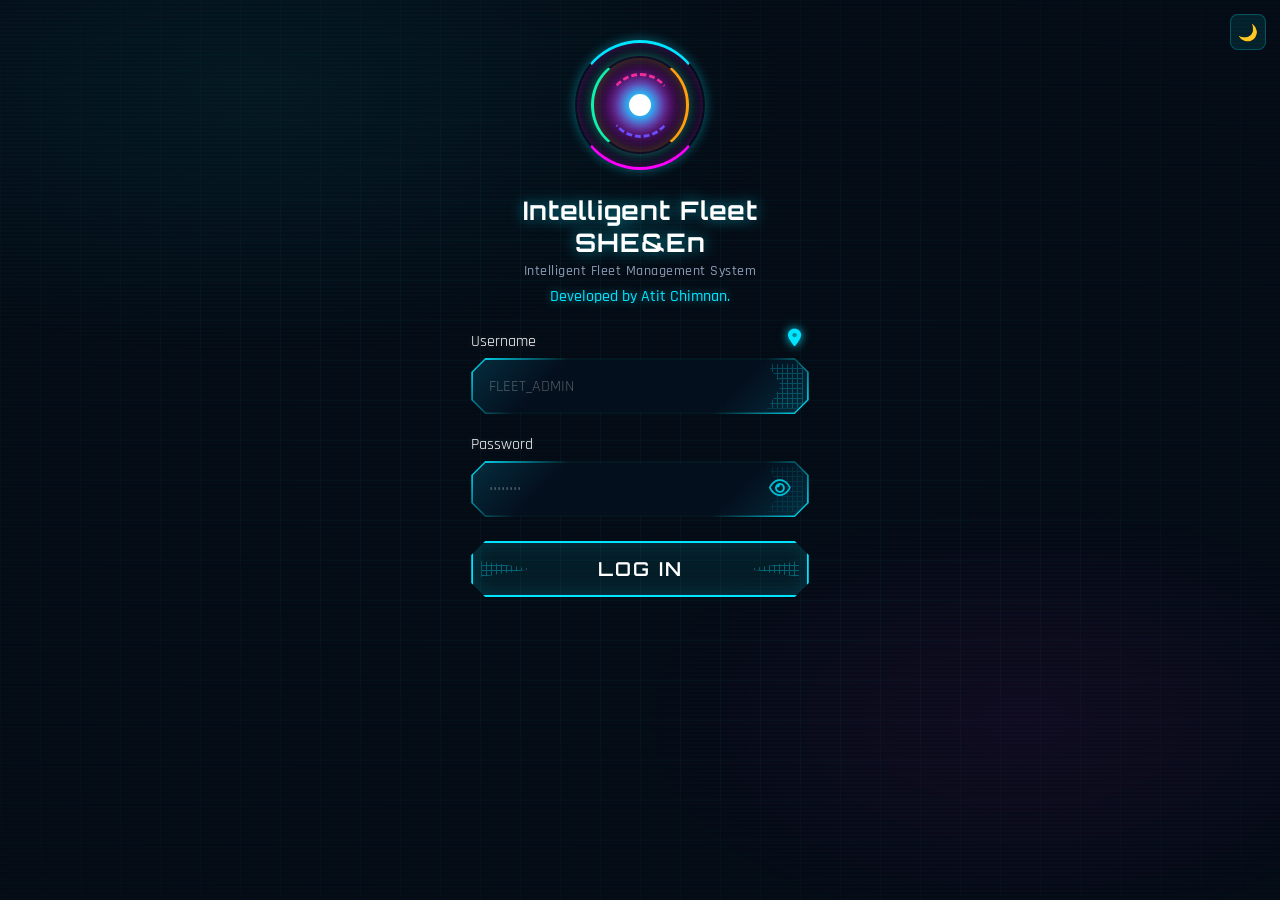
<file: login.html>
<!DOCTYPE html>
<html lang="th">
<head>
<meta charset="UTF-8">
<meta name="viewport" content="width=device-width,initial-scale=1.0">
<title>Intelligent Fleet SHE&amp;En</title>
<script src="theme.js"></script>
<link rel="stylesheet" href="https://cdnjs.cloudflare.com/ajax/libs/font-awesome/6.4.0/css/all.min.css">
<link href="https://fonts.googleapis.com/css2?family=Orbitron:wght@400;500;700&family=Rajdhani:wght@400;500;600;700&display=swap" rel="stylesheet">
<style>
:root{--neon:#00e5ff;--neon-dim:rgba(0,229,255,.2);--neon-glow:rgba(0,229,255,.6);--bg:#050b14;}
*{box-sizing:border-box;margin:0;padding:0;}
html,body{
  height:100%;background:var(--bg);color:#fff;
  font-family:'Rajdhani',sans-serif;
  overflow-x:hidden;overflow-y:auto;
  display:flex;flex-direction:column;align-items:center;
}

/* ── Background ── */
.bg-wrap{position:fixed;inset:0;z-index:0;pointer-events:none;}
.bg-grid{
  position:absolute;inset:0;
  background-image:linear-gradient(rgba(0,229,255,.04) 1px,transparent 1px),
    linear-gradient(90deg,rgba(0,229,255,.04) 1px,transparent 1px);
  background-size:40px 40px;
  mask-image:radial-gradient(ellipse 80% 80% at 50% 50%,black 30%,transparent 100%);
}
.bg-grad{
  position:absolute;inset:0;
  background:radial-gradient(ellipse 70% 50% at 20% 10%,rgba(0,229,255,.06) 0%,transparent 60%),
    radial-gradient(ellipse 50% 40% at 80% 80%,rgba(255,0,255,.05) 0%,transparent 60%);
}
.scan-line{
  position:absolute;inset:0;
  background:linear-gradient(to bottom,transparent 50%,rgba(0,229,255,.015) 50%);
  background-size:100% 4px;
  animation:scanMove 8s linear infinite;
}
@keyframes scanMove{0%{background-position:0 0;}100%{background-position:0 100vh;}}

/* ── Hologram rings ── */
.hologram-wrap{
  position:relative;z-index:2;
  display:flex;flex-direction:column;align-items:center;
  padding-top:40px;margin-bottom:8px;
}
.sci-fi-rings{
  position:relative;width:130px;height:130px;
  perspective:800px;transform-style:preserve-3d;
  margin-bottom:16px;
}
.ring{position:absolute;inset:0;margin:auto;border-radius:50%;border:2px solid transparent;transform-style:preserve-3d;}
.ring-1{width:100%;height:100%;border-top:3px solid #00e5ff;border-bottom:3px solid #ff00ff;animation:rotR1 6s linear infinite;box-shadow:0 0 12px rgba(0,229,255,.4),inset 0 0 12px rgba(255,0,255,.3);}
.ring-2{width:75%;height:75%;border-left:3px solid #00ffaa;border-right:3px solid #ffaa00;animation:rotR2 4s linear infinite;box-shadow:0 0 12px rgba(0,255,170,.4),inset 0 0 12px rgba(255,170,0,.3);}
.ring-3{width:50%;height:50%;border-top:3px dashed #ff3366;border-bottom:3px dashed #3366ff;animation:rotR3 8s linear infinite;}
.core{position:absolute;width:22px;height:22px;inset:0;margin:auto;background:#fff;border-radius:50%;box-shadow:0 0 16px 8px #00e5ff,0 0 32px 16px #ff00ff;animation:pulseC 2s ease-in-out infinite alternate;}
@keyframes rotR1{0%{transform:rotateX(60deg) rotateY(0deg) rotateZ(0deg);}100%{transform:rotateX(60deg) rotateY(360deg) rotateZ(360deg);}}
@keyframes rotR2{0%{transform:rotateX(45deg) rotateY(90deg) rotateZ(0deg);}100%{transform:rotateX(45deg) rotateY(90deg) rotateZ(-360deg);}}
@keyframes rotR3{0%{transform:rotateX(70deg) rotateY(45deg) rotateZ(0deg);}100%{transform:rotateX(70deg) rotateY(45deg) rotateZ(360deg);}}
@keyframes pulseC{0%{transform:scale(.8);filter:hue-rotate(0deg);opacity:.8;}100%{transform:scale(1.2);filter:hue-rotate(90deg);opacity:1;}}

/* ── Title ── */
.title-area{text-align:center;margin-bottom:24px;z-index:2;}
h1{font-family:'Orbitron',sans-serif;font-size:clamp(1.1rem,4vw,1.6rem);font-weight:700;
  color:#fff;text-shadow:0 0 15px rgba(0,229,255,.6);letter-spacing:1px;margin-bottom:4px;}
h2{font-size:.85rem;color:#8b9bb4;font-weight:500;letter-spacing:.5px;margin-bottom:6px;}
.dev-name{font-size:1rem;color:var(--neon);text-shadow:0 0 8px var(--neon-glow);font-weight:500;}

/* ── Login wrap ── */
.login-wrap{
  position:relative;z-index:2;
  width:90%;max-width:380px;
  padding-bottom:40px;
  animation:slideUp .6s .1s cubic-bezier(.4,0,.2,1) both;
}
@keyframes slideUp{from{opacity:0;transform:translateY(24px);}to{opacity:1;transform:translateY(0);}}

/* ── Input group ── */
.input-group{margin-bottom:20px;position:relative;}
.input-label{font-size:1rem;color:#fff;margin-bottom:6px;display:block;text-shadow:0 0 5px rgba(255,255,255,.2);}
.map-pin{position:absolute;top:-2px;right:8px;color:var(--neon);font-size:1.1rem;filter:drop-shadow(0 0 5px var(--neon));}

/* HUD border box */
.hud-box{
  position:relative;width:100%;height:56px;
  clip-path:polygon(14px 0,calc(100% - 14px) 0,100% 14px,100% calc(100% - 14px),calc(100% - 14px) 100%,14px 100%,0 calc(100% - 14px),0 14px);
  background:rgba(0,229,255,.05);padding:1.5px;
}
.hud-box::before{
  content:'';position:absolute;inset:0;z-index:-1;
  background:linear-gradient(135deg,var(--neon) 0%,transparent 25%,transparent 75%,var(--neon) 100%);
}
.hud-inner{
  width:100%;height:100%;
  background:rgba(5,15,30,.85);
  clip-path:polygon(13px 0,calc(100% - 13px) 0,100% 13px,100% calc(100% - 13px),calc(100% - 13px) 100%,13px 100%,0 calc(100% - 13px),0 13px);
  display:flex;align-items:center;position:relative;
}
.circuit{position:absolute;right:4px;top:4px;bottom:4px;width:36px;opacity:.25;pointer-events:none;
  background-image:linear-gradient(90deg,var(--neon) 1px,transparent 1px),linear-gradient(0deg,var(--neon) 1px,transparent 1px);
  background-size:5px 5px;
  clip-path:polygon(100% 0,100% 100%,0 100%,14px 50%,0 0);}
.hud-input{
  width:calc(100% - 48px);height:100%;
  background:transparent;border:none;color:#fff;
  padding:0 16px;font-size:1rem;font-family:'Rajdhani',sans-serif;outline:none;
}
.hud-input::placeholder{color:rgba(255,255,255,.3);}
.hud-input:focus ~ .hud-focus{opacity:1;}
.hud-focus{
  position:absolute;inset:0;pointer-events:none;opacity:0;transition:opacity .2s;
  box-shadow:inset 0 0 20px rgba(0,229,255,.15);
}

/* eye toggle */
.eye-btn{position:absolute;right:12px;top:50%;transform:translateY(-50%);
  color:var(--neon);cursor:pointer;font-size:1.2rem;opacity:.8;
  transition:.3s;z-index:10;background:none;border:none;padding:4px;}
.eye-btn:hover{opacity:1;filter:drop-shadow(0 0 6px var(--neon));}

/* error */
.err-box{
  background:rgba(229,50,45,.12);border:1px solid rgba(229,50,45,.25);
  color:#FF7070;font-size:.9rem;padding:10px 14px;border-radius:6px;
  margin-bottom:14px;display:none;
  animation:shake .3s ease;
}
@keyframes shake{0%,100%{transform:translateX(0);}20%,60%{transform:translateX(-5px);}40%,80%{transform:translateX(5px);}}

/* login button */
.btn-wrap{margin-top:24px;position:relative;}
.login-btn{
  width:100%;height:56px;
  background:rgba(0,229,255,.08);
  border:2px solid var(--neon);color:#fff;
  font-size:1.2rem;font-family:'Orbitron',sans-serif;font-weight:600;letter-spacing:2px;
  cursor:pointer;outline:none;transition:all .3s;position:relative;overflow:hidden;
  clip-path:polygon(14px 0,calc(100% - 14px) 0,100% 14px,100% calc(100% - 14px),calc(100% - 14px) 100%,14px 100%,0 calc(100% - 14px),0 14px);
  box-shadow:inset 0 0 20px rgba(0,229,255,.15);
}
.login-btn:hover:not(:disabled){
  background:rgba(0,229,255,.25);
  box-shadow:inset 0 0 20px rgba(0,229,255,.4),0 0 25px rgba(0,229,255,.3);
  text-shadow:0 0 8px #fff;
}
.login-btn:disabled{opacity:.6;cursor:not-allowed;}
.btn-cir{position:absolute;top:50%;transform:translateY(-50%);width:50px;height:16px;opacity:.35;pointer-events:none;
  background-image:linear-gradient(90deg,var(--neon) 1px,transparent 1px),linear-gradient(0deg,var(--neon) 1px,transparent 1px);
  background-size:5px 5px;}
.btn-cir-l{left:8px;clip-path:polygon(0 0,100% 50%,0 100%);}
.btn-cir-r{right:8px;clip-path:polygon(100% 0,0 50%,100% 100%);}
.btn-text{position:relative;z-index:2;}

/* ripple */
.ripple{position:absolute;border-radius:50%;background:rgba(0,229,255,.3);transform:scale(0);animation:rippleA .5s linear;pointer-events:none;}
@keyframes rippleA{to{transform:scale(4);opacity:0;}}

/* loading dots */
.loading-dots::after{content:'';animation:dots 1.2s steps(4,end) infinite;}
@keyframes dots{0%{content:'';}25%{content:'.';}50%{content:'..';}75%{content:'...';}100%{content:'';}}

/* theme toggle */
.theme-btn{position:fixed;top:14px;right:14px;z-index:99;
  width:36px;height:36px;background:rgba(0,229,255,.1);
  border:1px solid rgba(0,229,255,.25);border-radius:8px;
  color:var(--neon);font-size:16px;cursor:pointer;
  display:flex;align-items:center;justify-content:center;transition:.15s;}
.theme-btn:hover{background:rgba(0,229,255,.2);}
</style>
</head>
<body>

<div class="bg-wrap">
  <div class="bg-grid"></div>
  <div class="bg-grad"></div>
  <div class="scan-line"></div>
</div>

<button class="theme-btn" id="theme-btn" onclick="Theme.toggle()">🌙</button>

<!-- Hologram -->
<div class="hologram-wrap">
  <div class="sci-fi-rings">
    <div class="ring ring-1"></div>
    <div class="ring ring-2"></div>
    <div class="ring ring-3"></div>
    <div class="core"></div>
  </div>
</div>

<!-- Login -->
<div class="login-wrap">
  <div class="title-area">
    <h1>Intelligent Fleet SHE&amp;En</h1>
    <h2>Intelligent Fleet Management System</h2>
    <div class="dev-name">Developed by Atit Chimnan.</div>
  </div>

  <div class="err-box" id="err"></div>

  <div class="input-group">
    <label class="input-label">Username</label>
    <i class="fas fa-map-marker-alt map-pin"></i>
    <div class="hud-box">
      <div class="hud-inner">
        <input type="text" id="user" class="hud-input" placeholder="FLEET_ADMIN" autocomplete="username">
        <div class="circuit"></div>
        <div class="hud-focus"></div>
      </div>
    </div>
  </div>

  <div class="input-group">
    <label class="input-label">Password</label>
    <div class="hud-box">
      <div class="hud-inner">
        <input type="password" id="pass" class="hud-input" placeholder="••••••••" autocomplete="current-password">
        <button class="eye-btn" id="eye-btn" type="button"><i class="far fa-eye" id="eye-icon"></i></button>
        <div class="circuit" style="opacity:.1"></div>
        <div class="hud-focus"></div>
      </div>
    </div>
  </div>

  <div class="btn-wrap">
    <button class="login-btn" id="btn" onclick="doLogin()">
      <div class="btn-cir btn-cir-l"></div>
      <span class="btn-text" id="btn-text">LOG IN</span>
      <div class="btn-cir btn-cir-r"></div>
    </button>
  </div>
</div>

<script src="config.js"></script>
<script src="api.js"></script>
<script src="auth.js"></script>
<script>
if(Auth.isLoggedIn()) location.href='index.html';

// eye toggle
document.getElementById('eye-btn').addEventListener('click', function(){
  var inp  = document.getElementById('pass');
  var icon = document.getElementById('eye-icon');
  var show = inp.type === 'password';
  inp.type = show ? 'text' : 'password';
  icon.className = show ? 'far fa-eye-slash' : 'far fa-eye';
  this.style.color = show ? '#fff' : 'var(--neon)';
});

// ripple
document.getElementById('btn').addEventListener('click', function(e){
  var r = document.createElement('span');
  r.classList.add('ripple');
  var rect = this.getBoundingClientRect();
  var size = Math.max(rect.width, rect.height);
  r.style.cssText = 'width:'+size+'px;height:'+size+'px;left:'+(e.clientX-rect.left-size/2)+'px;top:'+(e.clientY-rect.top-size/2)+'px;';
  this.appendChild(r);
  setTimeout(function(){ r.remove(); }, 600);
});

function doLogin(){
  var u   = document.getElementById('user').value.trim();
  var p   = document.getElementById('pass').value;
  var err = document.getElementById('err');
  var btn = document.getElementById('btn');
  var txt = document.getElementById('btn-text');
  err.style.display = 'none';
  if(!u||!p){
    err.textContent = 'กรุณากรอกข้อมูลให้ครบ';
    err.style.display = 'block'; return;
  }
  txt.className = 'btn-text loading-dots';
  txt.textContent = 'AUTHENTICATING';
  btn.disabled = true;

  API.call('login',{email:u,password:p}).then(function(r){
    if(r.success && r.user){
      txt.className = 'btn-text';
      txt.textContent = '✓ ACCESS GRANTED';
      btn.style.borderColor = '#00ffaa';
      btn.style.boxShadow = 'inset 0 0 20px rgba(0,255,170,.3),0 0 30px rgba(0,255,170,.2)';
      Auth.setUser(r.user);
      setTimeout(function(){ location.href='index.html'; }, 600);
    } else {
      err.textContent = r.error || 'ชื่อผู้ใช้หรือรหัสผ่านไม่ถูกต้อง';
      err.style.display = 'block';
      txt.className = 'btn-text'; txt.textContent = 'LOG IN';
      btn.disabled = false;
    }
  }).catch(function(){
    err.textContent = 'เกิดข้อผิดพลาด กรุณาลองใหม่';
    err.style.display = 'block';
    txt.className = 'btn-text'; txt.textContent = 'LOG IN';
    btn.disabled = false;
  });
}

document.addEventListener('keydown', function(e){ if(e.key==='Enter') doLogin(); });

// sync theme icon
document.addEventListener('DOMContentLoaded', function(){
  var t = document.documentElement.getAttribute('data-theme');
  document.getElementById('theme-btn').textContent = t==='dark' ? '☀️' : '🌙';
});
</script>
</body>
</html>
</file>
<file: style.css>
@import url('https://fonts.googleapis.com/css2?family=Noto+Sans+Thai:wght@300;400;500;600;700&family=DM+Sans:ital,opsz,wght@0,9..40,300;0,9..40,400;0,9..40,500;0,9..40,600&display=swap');

/* ════════════════════════════════
   LIGHT MODE (default)
════════════════════════════════ */
:root {
  /* Brand */
  --p900:#03204F;--p800:#043573;--p700:#074DA0;--p600:#0B5ED7;--p500:#2E78E4;
  --p400:#5B97EC;--p300:#8CB8F4;--p200:#C0D9FA;--p100:#E5F0FD;--p50:#F4F8FF;

  /* Semantic */
  --danger:#E5322D;--danger-bg:#FEF0EF;--danger-border:#FBCFCE;
  --warning:#C96F00;--warning-bg:#FFF4E5;--warning-border:#FFD99B;
  --success:#1C8A45;--success-bg:#EDFAF3;--success-border:#A3E4BF;
  --info:#0B5ED7;--info-bg:#E5F0FD;

  /* Surface */
  --bg:#EEF2F8;--surface:#FFFFFF;--surface2:#F8FAFD;
  --border:#DDE3EE;--border-light:#EEF2F8;

  /* Text — เพิ่ม contrast */
  --t1:#080F1E;--t2:#1E2D45;--t3:#4A5A78;--t4:#7A8BA8;

  /* Elevation */
  --sh1:0 1px 3px rgba(11,94,215,.06),0 1px 2px rgba(11,94,215,.04);
  --sh2:0 4px 12px rgba(11,94,215,.08),0 2px 4px rgba(11,94,215,.05);
  --sh3:0 8px 24px rgba(11,94,215,.12),0 4px 8px rgba(11,94,215,.06);
  --sh4:0 16px 48px rgba(11,94,215,.16),0 6px 16px rgba(11,94,215,.08);

  /* Radius */
  --r4:4px;--r8:8px;--r12:12px;--r16:16px;--r20:20px;--r24:24px;--r99:999px;

  /* Layout */
  --nav-h:64px;--topbar-h:56px;
}

/* ════════════════════════════════
   DARK MODE
════════════════════════════════ */
[data-theme="dark"] {
  /* Brand — ปรับให้สว่างขึ้นบน dark bg */
  --p900:#C0D9FA;--p800:#8CB8F4;--p700:#5B97EC;--p600:#4A8AE8;--p500:#2E78E4;
  --p400:#1A5FC0;--p300:#0D46A0;--p200:#0A3580;--p100:#071F55;--p50:#040F2E;

  /* Semantic */
  --danger:#FF6B6B;--danger-bg:#2E0A0A;--danger-border:#5C1818;
  --warning:#FFB84D;--warning-bg:#2E1E00;--warning-border:#5C3A00;
  --success:#3DFFC0;--success-bg:#002E1E;--success-border:#005C3A;
  --info:#4A8AE8;--info-bg:#071F55;

  /* Surface */
  --bg:#0A0F1E;--surface:#111827;--surface2:#1A2236;
  --border:#1E2D45;--border-light:#162035;

  /* Text — สว่างชัดบน dark bg */
  --t1:#F0F4FF;--t2:#C8D4EE;--t3:#8A9BBF;--t4:#556080;

  /* Elevation */
  --sh1:0 1px 3px rgba(0,0,0,.3),0 1px 2px rgba(0,0,0,.2);
  --sh2:0 4px 12px rgba(0,0,0,.4),0 2px 4px rgba(0,0,0,.3);
  --sh3:0 8px 24px rgba(0,0,0,.5),0 4px 8px rgba(0,0,0,.3);
  --sh4:0 16px 48px rgba(0,0,0,.6),0 6px 16px rgba(0,0,0,.4);
}

/* ════════════════════════════════
   BASE
════════════════════════════════ */
*,*::before,*::after{box-sizing:border-box;margin:0;padding:0;}
html{-webkit-tap-highlight-color:transparent;}
body{
  font-family:'Noto Sans Thai','DM Sans',system-ui,sans-serif;
  font-size:15px;background:var(--bg);color:var(--t1);
  -webkit-font-smoothing:antialiased;line-height:1.55;
  transition:background .25s,color .25s;
}
a{text-decoration:none;color:inherit;}
button{cursor:pointer;font-family:inherit;border:none;}
input,select,textarea{font-family:inherit;}
::-webkit-scrollbar{width:3px;height:3px;}
::-webkit-scrollbar-thumb{background:var(--border);border-radius:var(--r99);}

/* ════════════════════════════════
   DARK MODE TOGGLE BUTTON
════════════════════════════════ */
.theme-toggle {
  width:34px;height:34px;
  background:rgba(255,255,255,.12);
  border-radius:var(--r8);color:#fff;font-size:17px;
  display:flex;align-items:center;justify-content:center;
  transition:background .15s;cursor:pointer;border:none;
  flex-shrink:0;
}
.theme-toggle:hover{background:rgba(255,255,255,.22);}

/* ════════════════════════════════
   LAYOUT
════════════════════════════════ */
#app{min-height:100vh;display:flex;flex-direction:column;}
.main{flex:1;padding-bottom:calc(var(--nav-h)+12px);}
@media(min-width:768px){
  #app{flex-direction:row;}
  .main{padding-bottom:0;margin-left:260px;}
  .bottom-nav,.menu-btn{display:none!important;}
}

/* ════════════════════════════════
   TOP BAR
════════════════════════════════ */
.topbar{
  height:var(--topbar-h);
  background:var(--p700);
  display:flex;align-items:center;gap:10px;
  padding:0 16px;
  position:sticky;top:0;z-index:200;
  box-shadow:0 2px 16px rgba(3,32,79,.3);
  transition:background .25s;
}
[data-theme="dark"] .topbar{
  background:#0D1526;
  box-shadow:0 2px 16px rgba(0,0,0,.5);
  border-bottom:1px solid var(--border);
}
.menu-btn{
  width:36px;height:36px;background:rgba(255,255,255,.12);
  border-radius:var(--r8);color:#fff;font-size:20px;
  display:flex;align-items:center;justify-content:center;
  transition:background .15s;flex-shrink:0;
}
.menu-btn:hover{background:rgba(255,255,255,.2);}
.topbar-center{flex:1;}
.topbar-title{font-size:16px;font-weight:600;color:#fff;letter-spacing:-.01em;line-height:1.2;}
.topbar-sub{font-size:11px;color:rgba(255,255,255,.55);margin-top:1px;}
.topbar-right{display:flex;gap:6px;align-items:center;}
.center-sel{
  background:rgba(255,255,255,.12);border:1px solid rgba(255,255,255,.18);
  color:#fff;padding:6px 26px 6px 10px;border-radius:var(--r8);
  font-size:12px;font-weight:500;appearance:none;cursor:pointer;
  background-image:url("data:image/svg+xml,%3Csvg xmlns='http://www.w3.org/2000/svg' width='10' height='6' fill='none'%3E%3Cpath d='M1 1l4 4 4-4' stroke='%23fff' stroke-width='1.5' stroke-linecap='round' stroke-linejoin='round'/%3E%3C/svg%3E");
  background-repeat:no-repeat;background-position:right 8px center;
}
.center-sel option{background:var(--p800);color:#fff;}
[data-theme="dark"] .center-sel option{background:#0D1526;}
.topbar-icon{
  width:34px;height:34px;background:rgba(255,255,255,.12);
  border-radius:var(--r8);color:#fff;font-size:18px;
  display:flex;align-items:center;justify-content:center;
  position:relative;transition:background .15s;
}
.topbar-icon:hover{background:rgba(255,255,255,.2);}
.notif-dot{
  position:absolute;top:5px;right:5px;
  width:7px;height:7px;background:#FF4B4B;
  border-radius:50%;border:1.5px solid var(--p700);
}
[data-theme="dark"] .notif-dot{border-color:#0D1526;}

/* ════════════════════════════════
   SIDEBAR
════════════════════════════════ */
.sidebar{
  width:260px;
  background:linear-gradient(170deg,var(--p900) 0%,var(--p800) 50%,#0A4080 100%);
  position:fixed;top:0;left:0;height:100vh;
  display:flex;flex-direction:column;z-index:300;
  transform:translateX(-100%);
  transition:transform .28s cubic-bezier(.4,0,.2,1),background .25s;
  overflow:hidden;
}
[data-theme="dark"] .sidebar{
  background:linear-gradient(170deg,#060C1A 0%,#0D1526 50%,#0A1020 100%);
  border-right:1px solid var(--border);
}
.sidebar::before{
  content:'';position:absolute;top:-60px;right:-60px;
  width:200px;height:200px;
  background:radial-gradient(circle,rgba(91,151,236,.25) 0%,transparent 70%);
  pointer-events:none;
}
.sidebar.open{transform:translateX(0);}
@media(min-width:768px){.sidebar{transform:translateX(0);}}

.sb-header{
  padding:24px 20px 18px;
  border-bottom:1px solid rgba(255,255,255,.07);
  position:relative;z-index:1;
}
.sb-logo{display:flex;align-items:center;gap:12px;}
.sb-logo-mark{
  width:42px;height:42px;
  background:linear-gradient(135deg,var(--p400),var(--p600));
  border-radius:var(--r12);
  display:flex;align-items:center;justify-content:center;
  font-size:22px;box-shadow:0 4px 16px rgba(11,94,215,.5);
  flex-shrink:0;
}
[data-theme="dark"] .sb-logo-mark{
  background:linear-gradient(135deg,#2E78E4,#4A8AE8);
  box-shadow:0 4px 16px rgba(74,138,232,.35);
}
.sb-logo-name{font-size:16px;font-weight:700;color:#fff;letter-spacing:-.01em;}
.sb-logo-sub{font-size:11px;color:rgba(255,255,255,.45);margin-top:1px;}
.sb-user{
  margin:14px 20px 0;padding:12px;
  background:rgba(255,255,255,.06);border:1px solid rgba(255,255,255,.08);
  border-radius:var(--r12);display:flex;align-items:center;gap:10px;
}
.sb-avatar{
  width:36px;height:36px;border-radius:50%;
  background:linear-gradient(135deg,var(--p400),var(--p600));
  display:flex;align-items:center;justify-content:center;
  font-size:14px;font-weight:700;color:#fff;flex-shrink:0;
}
.sb-uname{font-size:13px;font-weight:500;color:#fff;}
.sb-urole{font-size:11px;color:rgba(255,255,255,.45);margin-top:1px;}
.sb-section{
  padding:16px 20px 4px;
  font-size:10px;font-weight:700;color:rgba(255,255,255,.28);
  letter-spacing:.1em;text-transform:uppercase;
  position:relative;z-index:1;
}
.nav-item{
  display:flex;align-items:center;gap:12px;
  padding:11px 16px;font-size:14px;
  color:rgba(255,255,255,.58);
  margin:2px 10px;border-radius:var(--r12);
  transition:all .18s;position:relative;z-index:1;
}
.nav-item:hover{color:#fff;background:rgba(255,255,255,.07);}
.nav-item.active{
  color:#fff;
  background:linear-gradient(135deg,rgba(11,94,215,.6),rgba(7,77,160,.4));
  font-weight:500;
  box-shadow:0 4px 12px rgba(11,94,215,.3);
}
[data-theme="dark"] .nav-item.active{
  background:linear-gradient(135deg,rgba(74,138,232,.3),rgba(46,120,228,.2));
  box-shadow:0 4px 12px rgba(0,0,0,.4);
}
.nav-item.active::before{
  content:'';position:absolute;left:-10px;top:50%;transform:translateY(-50%);
  width:3px;height:55%;background:var(--p300);border-radius:0 3px 3px 0;
}
[data-theme="dark"] .nav-item.active::before{background:#4A8AE8;}
.nav-icon{font-size:18px;width:22px;text-align:center;flex-shrink:0;opacity:.8;}
.nav-item.active .nav-icon,.nav-item:hover .nav-icon{opacity:1;}
.sb-spacer{flex:1;}
.sb-footer{
  padding:14px 20px;
  border-top:1px solid rgba(255,255,255,.07);
  position:relative;z-index:1;
}
.logout-btn{
  width:100%;padding:10px;
  background:rgba(229,50,45,.12);border:1px solid rgba(229,50,45,.2);
  color:rgba(255,120,117,.9);border-radius:var(--r12);
  font-size:13px;font-weight:500;
  display:flex;align-items:center;justify-content:center;gap:6px;
  transition:all .18s;
}
.logout-btn:hover{background:rgba(229,50,45,.22);color:#FF8080;}

/* ════════════════════════════════
   OVERLAY
════════════════════════════════ */
.overlay{
  display:none;position:fixed;inset:0;
  background:rgba(3,32,79,.6);z-index:299;
  backdrop-filter:blur(4px);-webkit-backdrop-filter:blur(4px);
}
[data-theme="dark"] .overlay{background:rgba(0,0,0,.75);}
.overlay.show{display:block;}

/* ════════════════════════════════
   PAGE BODY
════════════════════════════════ */
.page-body{padding:16px;}

/* ════════════════════════════════
   HERO BANNER
════════════════════════════════ */
.hero{
  background:linear-gradient(135deg,var(--p700) 0%,var(--p600) 60%,var(--p500) 100%);
  border-radius:var(--r20);padding:18px 20px;
  margin-bottom:16px;color:#fff;
  position:relative;overflow:hidden;
  box-shadow:0 6px 24px rgba(11,94,215,.35);
}
[data-theme="dark"] .hero{
  background:linear-gradient(135deg,#0D1526 0%,#162035 60%,#1A2845 100%);
  box-shadow:0 6px 24px rgba(0,0,0,.5);
  border:1px solid var(--border);
}
.hero::after{
  content:'';position:absolute;right:-24px;top:-24px;
  width:120px;height:120px;
  background:rgba(255,255,255,.07);border-radius:50%;
}
.hero::before{
  content:'';position:absolute;right:40px;bottom:-30px;
  width:80px;height:80px;
  background:rgba(255,255,255,.04);border-radius:50%;
}
.hero-date{font-size:12px;opacity:.65;margin-bottom:6px;color:#fff;}
.hero-name{font-size:19px;font-weight:700;letter-spacing:-.02em;color:#fff;}
.hero-sub{font-size:13px;opacity:.7;margin-top:3px;color:#fff;}

/* ════════════════════════════════
   KPI GRID
════════════════════════════════ */
.kpi-grid{
  display:grid;grid-template-columns:repeat(2,1fr);
  gap:10px;margin-bottom:20px;
}
@media(min-width:480px){.kpi-grid{grid-template-columns:repeat(4,1fr);}}
.kpi{
  background:var(--surface);border-radius:var(--r16);
  padding:16px 14px;border:1px solid var(--border);
  box-shadow:var(--sh1);transition:all .22s;
  position:relative;overflow:hidden;
}
.kpi:hover{box-shadow:var(--sh2);transform:translateY(-2px);}
.kpi-accent{position:absolute;top:0;left:0;right:0;height:3px;border-radius:var(--r16) var(--r16) 0 0;}
.kpi-blue .kpi-accent{background:linear-gradient(90deg,var(--p600),var(--p400));}
.kpi-red .kpi-accent{background:linear-gradient(90deg,var(--danger),#FF6B6B);}
.kpi-orange .kpi-accent{background:linear-gradient(90deg,var(--warning),#FFB444);}
.kpi-green .kpi-accent{background:linear-gradient(90deg,var(--success),#34C877);}
.kpi-icon-box{
  width:42px;height:42px;border-radius:var(--r12);
  display:flex;align-items:center;justify-content:center;
  font-size:20px;margin-bottom:12px;
}
.kpi-blue .kpi-icon-box{background:var(--p100);color:var(--p600);}
.kpi-red .kpi-icon-box{background:var(--danger-bg);color:var(--danger);}
.kpi-orange .kpi-icon-box{background:var(--warning-bg);color:var(--warning);}
.kpi-green .kpi-icon-box{background:var(--success-bg);color:var(--success);}
.kpi-val{font-size:34px;font-weight:700;line-height:1;letter-spacing:-.04em;margin-bottom:4px;}
.kpi-blue .kpi-val{color:var(--p600);}
.kpi-red .kpi-val{color:var(--danger);}
.kpi-orange .kpi-val{color:var(--warning);}
.kpi-green .kpi-val{color:var(--success);}
.kpi-lbl{font-size:12px;color:var(--t3);font-weight:500;}

/* ════════════════════════════════
   SECTION HEADER
════════════════════════════════ */
.sec-row{display:flex;justify-content:space-between;align-items:center;margin-bottom:12px;}
.sec-title{font-size:15px;font-weight:600;color:var(--t1);}
.sec-more{font-size:13px;color:var(--p600);font-weight:500;}

/* ════════════════════════════════
   VEHICLE CARD
════════════════════════════════ */
.vcard{
  display:block;background:var(--surface);border-radius:var(--r16);
  border:1px solid var(--border);box-shadow:var(--sh1);
  overflow:hidden;transition:all .22s;margin-bottom:10px;
}
.vcard:hover{box-shadow:var(--sh2);transform:translateY(-1px);}
.vcard-stripe{height:3px;}
.vcard-red .vcard-stripe{background:linear-gradient(90deg,var(--danger),#FF6B6B);}
.vcard-orange .vcard-stripe{background:linear-gradient(90deg,var(--warning),#FFB444);}
.vcard-blue .vcard-stripe{background:linear-gradient(90deg,var(--p600),var(--p400));}
.vcard-green .vcard-stripe{background:linear-gradient(90deg,var(--success),#34C877);}
.vcard-body{padding:13px 15px;}
.vcard-row{display:flex;justify-content:space-between;align-items:flex-start;margin-bottom:6px;}
.vcard-plate{font-size:16px;font-weight:700;color:var(--t1);letter-spacing:.02em;}
.vcard-model{font-size:12px;color:var(--t3);margin-top:2px;}
.vcard-meta{display:flex;gap:10px;flex-wrap:wrap;font-size:12px;color:var(--t3);margin-top:6px;}
.vcard-task{
  display:inline-flex;align-items:center;gap:5px;
  font-size:11px;color:var(--t2);
  background:var(--bg);border:1px solid var(--border);
  padding:3px 9px;border-radius:var(--r8);margin-top:6px;
}

/* ════════════════════════════════
   STATUS BADGES
════════════════════════════════ */
.badge{
  display:inline-flex;align-items:center;gap:3px;
  font-size:11px;font-weight:600;
  padding:4px 10px;border-radius:var(--r99);white-space:nowrap;
}
.b-red{background:var(--danger-bg);color:var(--danger);border:1px solid var(--danger-border);}
.b-orange{background:var(--warning-bg);color:var(--warning);border:1px solid var(--warning-border);}
.b-blue{background:var(--p100);color:var(--p600);border:1px solid var(--p200);}
.b-green{background:var(--success-bg);color:var(--success);border:1px solid var(--success-border);}

/* ════════════════════════════════
   FILTER PILLS
════════════════════════════════ */
.filter-row{display:flex;gap:6px;overflow-x:auto;padding-bottom:4px;margin-bottom:14px;scrollbar-width:none;}
.filter-row::-webkit-scrollbar{display:none;}
.fpill{
  padding:7px 14px;border-radius:var(--r99);
  border:1.5px solid var(--border);background:var(--surface);
  font-size:12px;font-weight:500;color:var(--t2);
  white-space:nowrap;flex-shrink:0;transition:all .15s;
}
.fpill.active{
  background:var(--p600);border-color:var(--p600);color:#fff;
  box-shadow:0 2px 10px rgba(11,94,215,.3);
}
[data-theme="dark"] .fpill.active{box-shadow:0 2px 10px rgba(0,0,0,.4);}

/* ════════════════════════════════
   INFO CARD
════════════════════════════════ */
.icard{
  background:var(--surface);border-radius:var(--r16);
  border:1px solid var(--border);box-shadow:var(--sh1);
  overflow:hidden;margin-bottom:12px;
}
.icard-hdr{
  padding:13px 16px;border-bottom:1px solid var(--border-light);
  font-size:13px;font-weight:600;color:var(--t2);
  display:flex;align-items:center;gap:8px;
}
.irow{
  display:flex;align-items:center;gap:12px;
  padding:11px 16px;border-bottom:1px solid var(--border-light);
}
.irow:last-child{border-bottom:none;}
.irow-icon{
  width:34px;height:34px;border-radius:var(--r8);
  background:var(--p100);color:var(--p600);
  display:flex;align-items:center;justify-content:center;
  font-size:16px;flex-shrink:0;
}
.irow-label{font-size:11px;color:var(--t3);font-weight:500;}
.irow-val{font-size:13px;font-weight:500;color:var(--t1);margin-top:1px;}

/* ════════════════════════════════
   TAB BAR
════════════════════════════════ */
.tabbar{
  display:flex;background:var(--surface);
  border-bottom:2px solid var(--border-light);
  overflow-x:auto;scrollbar-width:none;
}
.tabbar::-webkit-scrollbar{display:none;}
.tab{
  flex:1;min-width:fit-content;
  padding:13px 12px;font-size:13px;font-weight:500;
  text-align:center;color:var(--t3);cursor:pointer;
  border-bottom:2.5px solid transparent;margin-bottom:-2px;
  white-space:nowrap;transition:all .15s;
}
.tab.active{color:var(--p600);border-bottom-color:var(--p600);}
[data-theme="dark"] .tab.active{color:#4A8AE8;border-bottom-color:#4A8AE8;}

/* ════════════════════════════════
   DETAIL HEADER
════════════════════════════════ */
.det-hdr{
  background:linear-gradient(135deg,var(--p900),var(--p700));
  color:#fff;padding:14px 16px;
  display:flex;align-items:center;gap:12px;
}
[data-theme="dark"] .det-hdr{
  background:linear-gradient(135deg,#060C1A,#0D1526);
  border-bottom:1px solid var(--border);
}
.back-btn{
  width:36px;height:36px;background:rgba(255,255,255,.12);
  border-radius:10px;color:#fff;font-size:18px;
  display:flex;align-items:center;justify-content:center;
  flex-shrink:0;transition:background .15s;
}
.back-btn:hover{background:rgba(255,255,255,.22);}
.det-plate{font-size:18px;font-weight:700;letter-spacing:.02em;}
.det-model{font-size:12px;opacity:.7;margin-top:2px;}

/* ════════════════════════════════
   FORMS
════════════════════════════════ */
.fgroup{margin-bottom:14px;}
.flabel{
  display:block;font-size:13px;font-weight:500;
  color:var(--t2);margin-bottom:5px;
}
.finput,.fselect,.ftextarea{
  width:100%;padding:12px 14px;
  background:var(--surface);border:1.5px solid var(--border);
  border-radius:var(--r12);font-size:14px;color:var(--t1);
  transition:border-color .15s,box-shadow .15s,background .25s,color .25s;outline:none;
}
.finput:focus,.fselect:focus,.ftextarea:focus{
  border-color:var(--p600);
  box-shadow:0 0 0 3px rgba(11,94,215,.1);
}
[data-theme="dark"] .finput:focus,[data-theme="dark"] .fselect:focus,[data-theme="dark"] .ftextarea:focus{
  border-color:#4A8AE8;
  box-shadow:0 0 0 3px rgba(74,138,232,.15);
}
.fselect{
  appearance:none;cursor:pointer;
  background-image:url("data:image/svg+xml,%3Csvg xmlns='http://www.w3.org/2000/svg' width='12' height='7' fill='none'%3E%3Cpath d='M1 1l5 5 5-5' stroke='%236B7A99' stroke-width='1.5' stroke-linecap='round' stroke-linejoin='round'/%3E%3C/svg%3E");
  background-repeat:no-repeat;background-position:right 12px center;
  background-color:var(--surface);padding-right:36px;
}
[data-theme="dark"] .fselect{
  background-image:url("data:image/svg+xml,%3Csvg xmlns='http://www.w3.org/2000/svg' width='12' height='7' fill='none'%3E%3Cpath d='M1 1l5 5 5-5' stroke='%238A9BBF' stroke-width='1.5' stroke-linecap='round' stroke-linejoin='round'/%3E%3C/svg%3E");
}
.ftextarea{resize:vertical;min-height:80px;}
::placeholder{color:var(--t4);}

/* ════════════════════════════════
   BUTTONS
════════════════════════════════ */
.btn{
  display:inline-flex;align-items:center;justify-content:center;
  gap:8px;padding:12px 20px;border-radius:var(--r12);
  font-size:14px;font-weight:600;transition:all .18s;
}
.btn-full{width:100%;}
.btn-primary{
  background:linear-gradient(135deg,var(--p500),var(--p600));
  color:#fff;box-shadow:0 2px 10px rgba(11,94,215,.3);
}
.btn-primary:hover{box-shadow:0 4px 18px rgba(11,94,215,.45);transform:translateY(-1px);}
[data-theme="dark"] .btn-primary{
  background:linear-gradient(135deg,#2E78E4,#4A8AE8);
  box-shadow:0 2px 10px rgba(74,138,232,.25);
}
.btn-secondary{background:var(--p100);color:var(--p600);border:1.5px solid var(--p200);}
[data-theme="dark"] .btn-secondary{color:#4A8AE8;}
.btn-danger{background:var(--danger-bg);color:var(--danger);border:1.5px solid var(--danger-border);}
.btn-sm{padding:8px 14px;font-size:13px;}
.btn-lg{padding:14px 22px;font-size:15px;}

/* ════════════════════════════════
   FAB
════════════════════════════════ */
.fab{
  position:fixed;right:20px;bottom:calc(var(--nav-h)+20px);
  width:52px;height:52px;
  background:linear-gradient(135deg,var(--p500),var(--p700));
  border-radius:50%;color:#fff;font-size:24px;
  display:flex;align-items:center;justify-content:center;
  box-shadow:0 6px 20px rgba(11,94,215,.45);
  transition:all .22s;z-index:100;
}
.fab:hover{transform:scale(1.08);box-shadow:0 8px 28px rgba(11,94,215,.55);}
@media(min-width:768px){.fab{bottom:20px;right:24px;}}

/* ════════════════════════════════
   BOTTOM NAV
════════════════════════════════ */
.bottom-nav{
  position:fixed;bottom:0;left:0;right:0;
  height:var(--nav-h);background:var(--surface);
  border-top:1px solid var(--border);
  box-shadow:0 -4px 24px rgba(11,94,215,.07);
  display:flex;align-items:center;z-index:200;
  padding:0 4px 4px;
  transition:background .25s,border-color .25s;
}
[data-theme="dark"] .bottom-nav{box-shadow:0 -4px 24px rgba(0,0,0,.4);}
.bnav{
  flex:1;display:flex;flex-direction:column;
  align-items:center;justify-content:center;
  gap:3px;font-size:10px;font-weight:500;
  color:var(--t4);padding:6px 4px;
  border-radius:var(--r12);transition:all .15s;
}
.bnav.active{color:var(--p600);}
[data-theme="dark"] .bnav.active{color:#4A8AE8;}
.bnav-wrap{
  width:32px;height:32px;border-radius:var(--r8);
  display:flex;align-items:center;justify-content:center;
  font-size:22px;transition:background .15s;
}
.bnav.active .bnav-wrap{background:var(--p100);}
[data-theme="dark"] .bnav.active .bnav-wrap{background:rgba(74,138,232,.15);}

/* ════════════════════════════════
   UTILITY
════════════════════════════════ */
.card{
  background:var(--surface);border-radius:var(--r16);
  border:1px solid var(--border);box-shadow:var(--sh1);padding:16px;
}
.empty{text-align:center;padding:44px 20px;color:var(--t4);font-size:13px;}
.empty-icon{font-size:52px;margin-bottom:12px;opacity:.3;}
.loading{text-align:center;padding:36px;color:var(--t4);font-size:13px;}
.divider{height:1px;background:var(--border-light);margin:14px 0;}
.mt-4{margin-top:4px;}.mt-8{margin-top:8px;}.mt-12{margin-top:12px;}.mt-16{margin-top:16px;}
.t-red{color:var(--danger);}.t-orange{color:var(--warning);}.t-blue{color:var(--p600);}
.t-green{color:var(--success);}.t-muted{color:var(--t3);}
[data-theme="dark"] .t-blue{color:#4A8AE8;}

/* ════════════════════════════════
   PROGRESS
════════════════════════════════ */
.prog-track{height:5px;background:var(--border-light);border-radius:var(--r99);overflow:hidden;margin-top:6px;}
.prog-fill{height:100%;border-radius:var(--r99);transition:width .5s cubic-bezier(.4,0,.2,1);}
.pf-red{background:linear-gradient(90deg,var(--danger),#FF6B6B);}
.pf-orange{background:linear-gradient(90deg,var(--warning),#FFB444);}
.pf-blue{background:linear-gradient(90deg,var(--p600),var(--p400));}
.pf-green{background:linear-gradient(90deg,var(--success),#34C877);}

/* ════════════════════════════════
   REPORT TABLE
════════════════════════════════ */
.rtable{width:100%;border-collapse:collapse;font-size:12px;}
.rtable th{
  background:var(--p700);color:#fff;
  padding:10px 8px;text-align:left;font-weight:500;white-space:nowrap;
}
[data-theme="dark"] .rtable th{background:#0D1526;color:var(--t1);border-bottom:1px solid var(--border);}
.rtable td{padding:9px 8px;border-bottom:1px solid var(--border-light);vertical-align:top;color:var(--t1);}
.rtable tr:hover td{background:var(--surface2);}
.ok{color:var(--success);font-weight:600;}
.late{color:var(--danger);font-weight:600;}

/* ════════════════════════════════
   ANIMATIONS
════════════════════════════════ */
@keyframes fadeUp{from{opacity:0;transform:translateY(16px);}to{opacity:1;transform:translateY(0);}}
@keyframes scaleIn{from{opacity:0;transform:scale(.94);}to{opacity:1;transform:scale(1);}}
.fu{animation:fadeUp .32s cubic-bezier(.4,0,.2,1) both;}
.fu1{animation-delay:.06s;}.fu2{animation-delay:.12s;}.fu3{animation-delay:.18s;}.fu4{animation-delay:.24s;}
.si{animation:scaleIn .28s cubic-bezier(.4,0,.2,1) both;}

/* ════════════════════════════════
   MAINTENANCE CARD
════════════════════════════════ */
.mcard{
  background:var(--surface);border-radius:var(--r16);
  border:1px solid var(--border);box-shadow:var(--sh1);
  overflow:hidden;margin-bottom:10px;
}
.mcard-stripe{height:3px;}
.mcard-red .mcard-stripe{background:linear-gradient(90deg,var(--danger),#FF6B6B);}
.mcard-orange .mcard-stripe{background:linear-gradient(90deg,var(--warning),#FFB444);}
.mcard-blue .mcard-stripe{background:linear-gradient(90deg,var(--p600),var(--p400));}
.mcard-green .mcard-stripe{background:linear-gradient(90deg,var(--success),#34C877);}
.mcard-head{display:flex;align-items:center;gap:10px;padding:12px 14px 8px;}
.mcard-icon{width:38px;height:38px;border-radius:var(--r12);display:flex;align-items:center;justify-content:center;font-size:18px;flex-shrink:0;}
.mcard-title{font-size:13px;font-weight:600;color:var(--t1);}
.mcard-sub{font-size:11px;color:var(--t3);margin-top:2px;}
.mcard-body{padding:0 14px 12px;}
.dual-prog{display:grid;grid-template-columns:1fr 1fr;gap:8px;}
.dp-lbl{font-size:10px;color:var(--t3);margin-bottom:3px;font-weight:500;}
.appt-box{
  background:var(--p50);border:1.5px solid var(--p200);
  border-radius:var(--r12);padding:12px;margin-top:10px;
}
[data-theme="dark"] .appt-box{background:var(--p100);border-color:var(--p200);}
.appt-lbl{font-size:12px;font-weight:600;color:var(--p600);margin-bottom:8px;}
[data-theme="dark"] .appt-lbl{color:#4A8AE8;}
</file>
